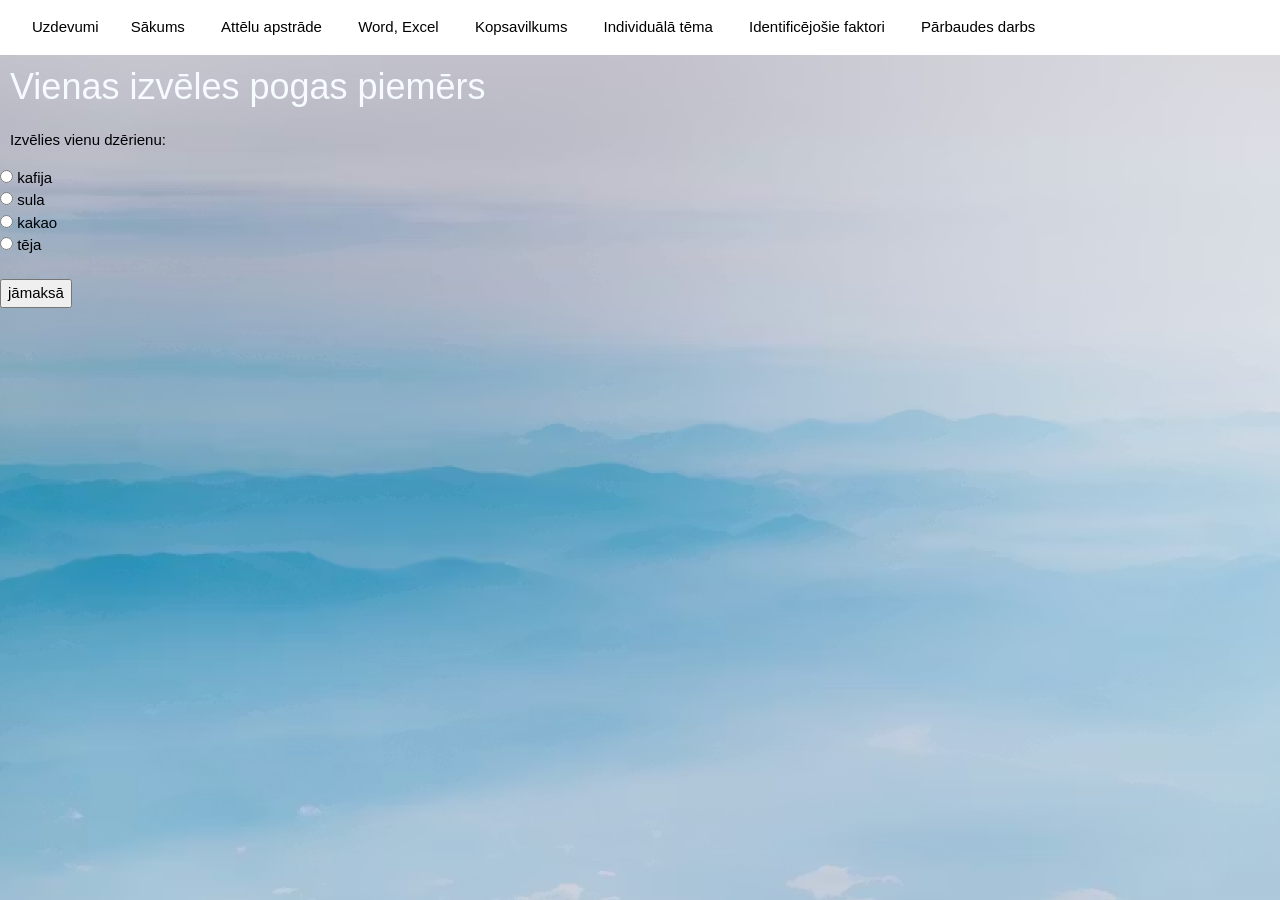
<file: dzer.html>
<!DOCTYPE html>
<!--
Click nbfs://nbhost/SystemFileSystem/Templates/Licenses/license-default.txt to change this license
Click nbfs://nbhost/SystemFileSystem/Templates/ClientSide/html.html to edit this template
-->
<html>
    <head>
        <title>Dzer</title>
        <meta charset="UTF-8">
        <meta name="viewport" content="width=device-width, initial-scale=1.0">
        <link rel="stylesheet" href="https://www.w3schools.com/w3css/4/w3.css">
        <link rel="stylesheet" href="css/mansStils.css">
    </head>
    <body>
		 <div class="w3-top">
			<div class="w3-bar w3-white w3-padding">
				<a href="index.html#dat" class="w3-button">Sākums</a>
				<a href="index.html#gi" class="w3-button">Attēlu apstrāde</a>
				<a href="index.html#we" class="w3-button">Word, Excel</a>
				<a href="index.html#kop" class="w3-button">Kopsavilkums</a>
				<a href="otrais.html" class="w3-button">Individuālā tēma</a>
				<a href="otrais.html#fak" class="w3-button">Identificējošie faktori</a>
				<a href="index_pd.html" class="w3-button">Pārbaudes darbs</a>
				<div class="w3-dropdown-hover">
				    <button class="w3-button">Uzdevumi</button>
				    <div class="w3-dropdown-content w3-bar-block w3-border">
						<a href="forma.html" class="w3-bar-item w3-button">Forma</a>
				        <a href="dzer.html" class="w3-bar-item w3-button">Dzer</a>
				        <a href="dzerdaudz.html" class="w3-bar-item w3-button">Dzerdaudz</a>
				    </div>
				</div>
			</div>
		</div>
	<h1>Vienas izvēles pogas piemērs</h1>
	<p>Izvēlies vienu dzērienu:</p>
	<form>
	  <input type="radio" name="drink" value="3.60"> kafija<br>
	  <input type="radio" name="drink" value="2.50"> sula<br>
	  <input type="radio" name="drink" value="3.20"> kakao<br>
	  <input type="radio" name="drink" value="2.20"> tēja<br><br>
	
	  <input type="button" value="jāmaksā" onclick="maksaRadio()">
		<span id="price" style="margin-left:15px;"></span>
	</form>
	<script>
	function maksaRadio(){
		let dz = document.getElementsByName('drink');
	
	    for(let i = 0; i < dz.length; i++) {
	       if(dz[i].checked){
	          document.getElementById("price").innerHTML = "Jāmaksā " + dz[i].value;
	          return;
	       }
		}
	}
</script>
	</body>
</html>
</file>
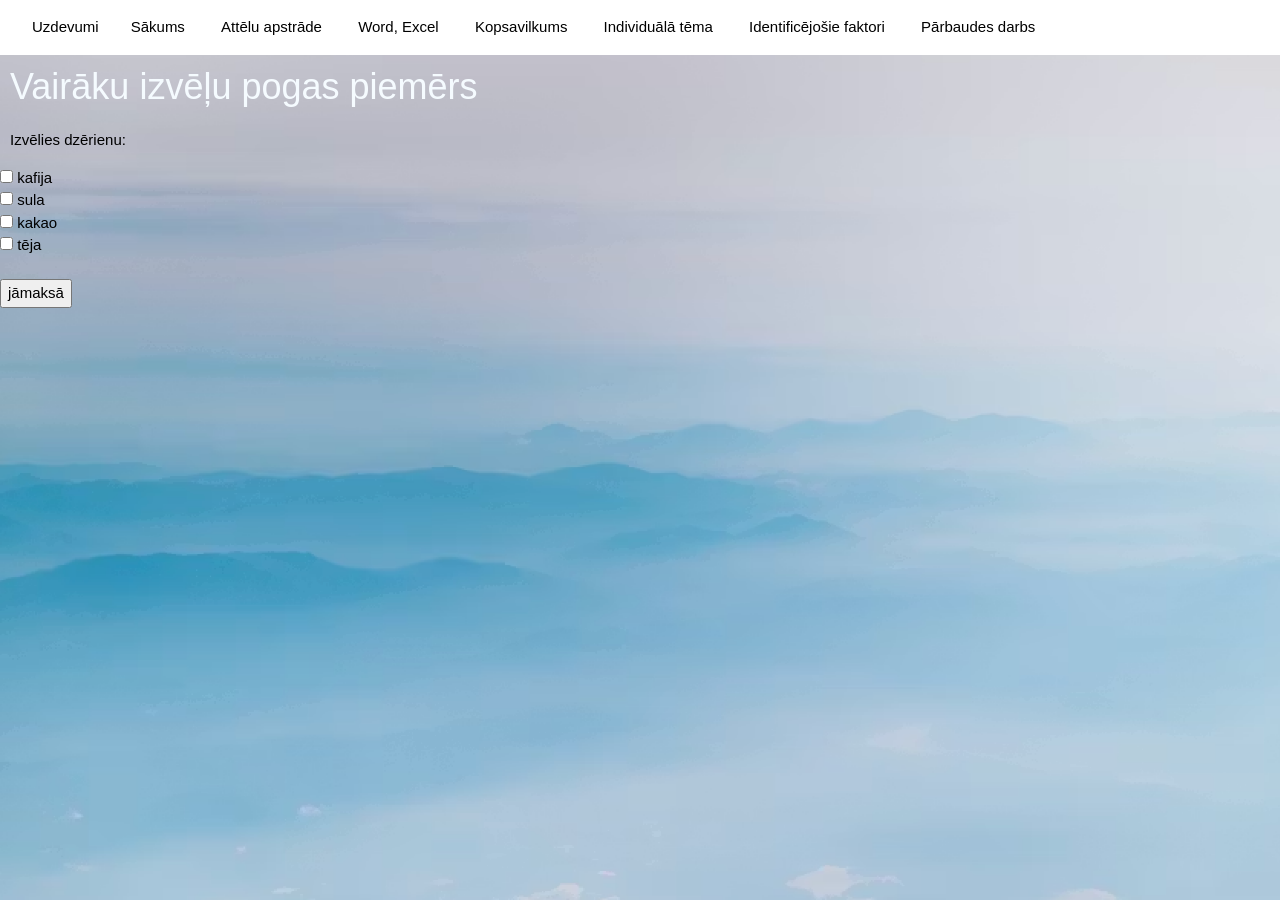
<file: dzerdaudz.html>
<!DOCTYPE html>
<!--
Click nbfs://nbhost/SystemFileSystem/Templates/Licenses/license-default.txt to change this license
Click nbfs://nbhost/SystemFileSystem/Templates/ClientSide/html.html to edit this template
-->
<html>
    <head>
        <title>TODO supply a title</title>
        <meta charset="UTF-8">
        <meta name="viewport" content="width=device-width, initial-scale=1.0">
        <link rel="stylesheet" href="https://www.w3schools.com/w3css/4/w3.css">
        <link rel="stylesheet" href="css/mansStils.css">
    </head>
    <body>
		<div class="w3-top">
			<div class="w3-bar w3-white w3-padding">
				<a href="index.html#dat" class="w3-button">Sākums</a>
				<a href="index.html#gi" class="w3-button">Attēlu apstrāde</a>
				<a href="index.html#we" class="w3-button">Word, Excel</a>
				<a href="index.html#kop" class="w3-button">Kopsavilkums</a>
				<a href="otrais.html" class="w3-button">Individuālā tēma</a>
				<a href="otrais.html#fak" class="w3-button">Identificējošie faktori</a>
				<a href="index_pd.html" class="w3-button">Pārbaudes darbs</a>
				<div class="w3-dropdown-hover">
				    <button class="w3-button">Uzdevumi</button>
				    <div class="w3-dropdown-content w3-bar-block w3-border">
						<a href="forma.html" class="w3-bar-item w3-button">Forma</a>
				        <a href="dzer.html" class="w3-bar-item w3-button">Dzer</a>
				        <a href="dzerdaudz.html" class="w3-bar-item w3-button">Dzerdaudz</a>
				    </div>
				</div>
			</div>
		</div>
		<h1>Vairāku izvēļu pogas piemērs</h1>
		<p>Izvēlies dzērienu:</p>
		<form>
    		<input type="checkbox" value="3.60"> kafija<br>
    		<input type="checkbox" value="2.50"> sula<br>
    		<input type="checkbox" value="3.20"> kakao<br>
    		<input type="checkbox" value="2.20"> tēja<br><br>

    		<input type="button" value="jāmaksā" onclick="maksaCheckbox()">
		</form>
		<p id="maksa"></p>
		<script>
			function maksaCheckbox(){
			    let dz = document.querySelectorAll('input[type="checkbox"]');
			    let sum = 0;
			
			    for(let i = 0; i < dz.length; i++) {
			        if(dz[i].checked) sum += Number(dz[i].value);
			    }
			
			    document.getElementById("maksa").innerHTML = "Jāmaksā " + sum.toFixed(2);
			}
		</script>

	</body>
</html>
</file>
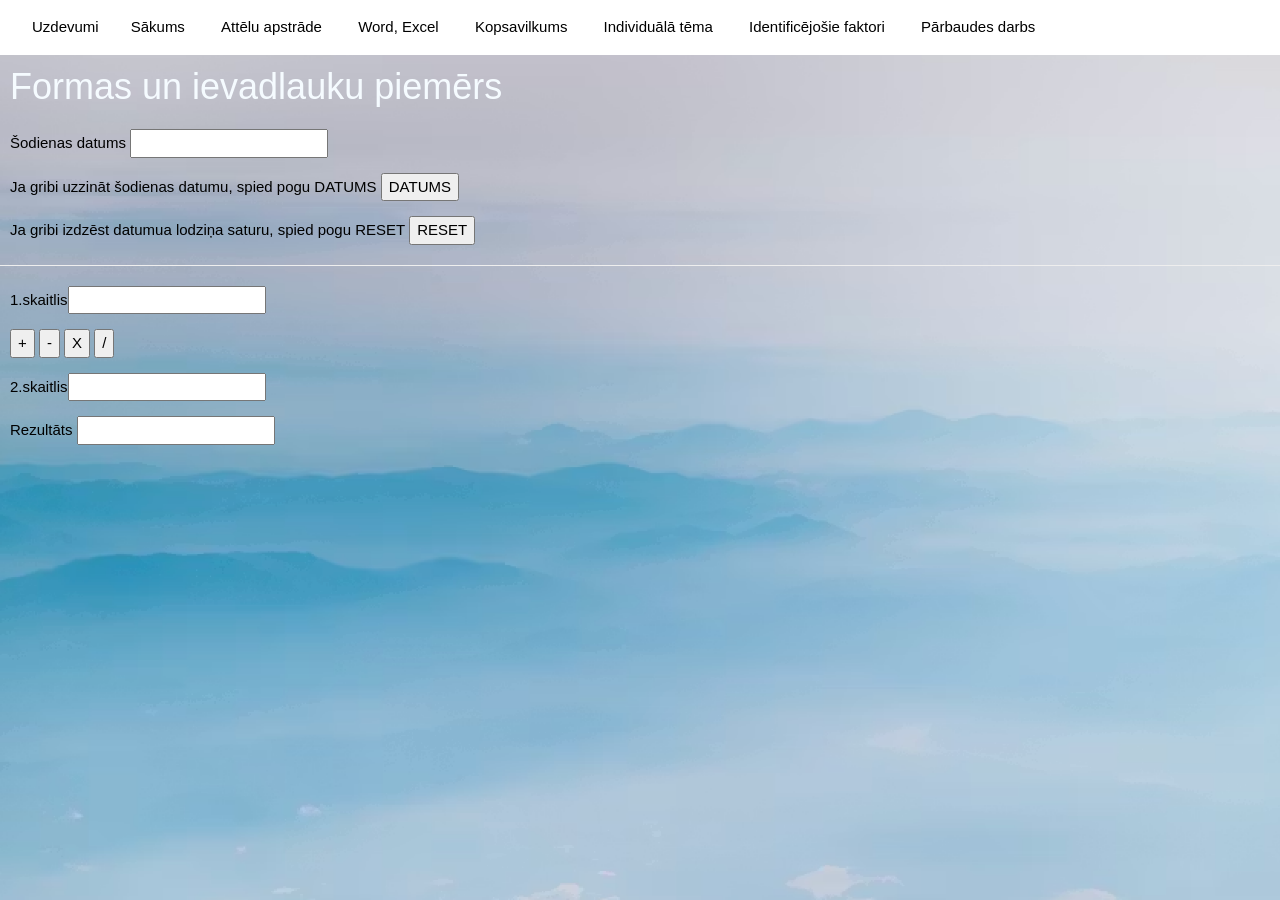
<file: forma.html>
<!DOCTYPE html>
<!--
Click nbfs://nbhost/SystemFileSystem/Templates/Licenses/license-default.txt to change this license
Click nbfs://nbhost/SystemFileSystem/Templates/ClientSide/html.html to edit this template
-->
<html>
    <head>
        <title>Formas</title>
        <meta charset="UTF-8">
        <meta name="viewport" content="width=device-width, initial-scale=1.0">
        <link rel="stylesheet" href="https://www.w3schools.com/w3css/4/w3.css">
        <link rel="stylesheet" href="css/mansStils.css">
    </head>
    <body>
    	<div class="w3-top">
			<div class="w3-bar w3-white w3-padding">
				<a href="index.html#dat" class="w3-button">Sākums</a>
				<a href="index.html#gi" class="w3-button">Attēlu apstrāde</a>
				<a href="index.html#we" class="w3-button">Word, Excel</a>
				<a href="index.html#kop" class="w3-button">Kopsavilkums</a>
				<a href="otrais.html" class="w3-button">Individuālā tēma</a>
				<a href="otrais.html#fak" class="w3-button">Identificējošie faktori</a>
				<a href="index_pd.html" class="w3-button">Pārbaudes darbs</a>
				<div class="w3-dropdown-hover">
				    <button class="w3-button">Uzdevumi</button>
				    <div class="w3-dropdown-content w3-bar-block w3-border">
						<a href="forma.html" class="w3-bar-item w3-button">Forma</a>
				        <a href="dzer.html" class="w3-bar-item w3-button">Dzer</a>
				        <a href="dzerdaudz.html" class="w3-bar-item w3-button">Dzerdaudz</a>
				    </div>
				</div>
			</div>
		</div>
        <h1>Formas un ievadlauku piemērs</h1>
    <form>
        <p>Šodienas datums <input name="datums"></p>
        <p>Ja gribi uzzināt šodienas datumu, spied pogu DATUMS 
            <input type="button" onclick="datums.value=new Date();" name="poga" value="DATUMS">
        </p>
        <p>Ja gribi izdzēst datumua lodziņa saturu, spied pogu RESET
            <input type="reset" value="RESET">
        </p>
    </form>
        <hr>
         <form class="w3-margin-bottom">
        <p>1.skaitlis<input type="text" name="sk1"> </p>
        <p>
            <input value="+" name="reiz" onclick="rez.value=Number(sk1.value)+Number(sk2.value)" type="button">
            <input value="-" name="reiz" onclick="rez.value=sk1.value-sk2.value" type="button">
            <input value="X" name="reiz" onclick="rez.value=sk1.value*sk2.value" type="button">
            <input value="/" name="dali" onclick="rez.value=sk1.value/sk2.value" type="button">
        </p>
        <p>2.skaitlis<input type="text" name="sk2"> </p>
        <p>Rezultāts <input name="rez"></p>
    </form>
</body>
</html>
</file>
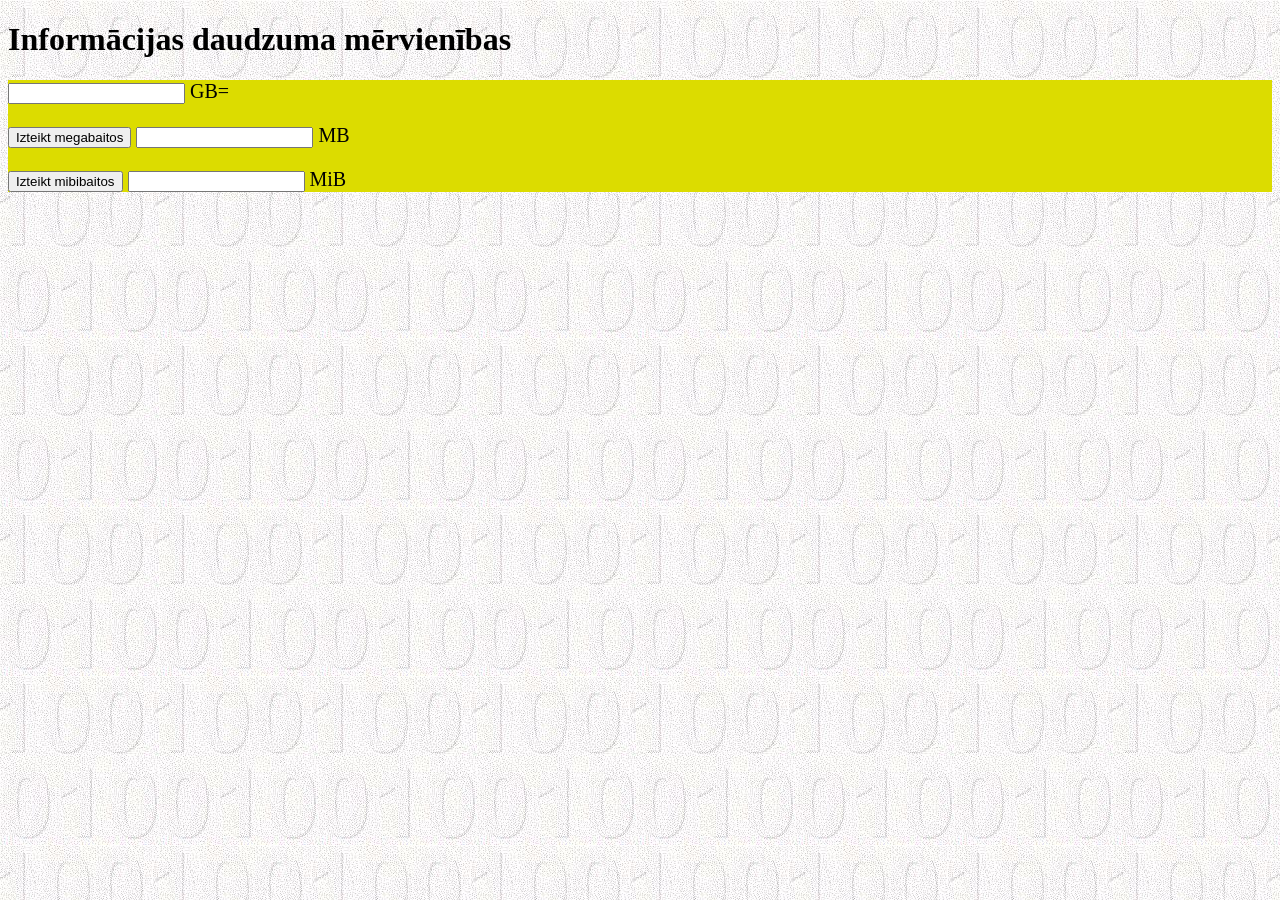
<file: mervienibas.html>
<!DOCTYPE html>
<!--
Click nbfs://nbhost/SystemFileSystem/Templates/Licenses/license-default.txt to change this license
Click nbfs://nbhost/SystemFileSystem/Templates/ClientSide/html.html to edit this template
-->
<html>
    <head>
        <title>Mērvienības</title>
        <style>
            body {
                background-image: url("images/cipari.jpg");
            }
            form {
                font-size: 20px;
                background-color: rgb(220, 220, 0);
            }
        </style>
        <meta charset="UTF-8">
        <meta name="viewport" content="width=device-width, initial-scale=1.0">
    </head>
    <body>
        <h1>Informācijas daudzuma mērvienības</h1>
        <form name="merv">
            <p>
                <input type="text" name="gb"> GB=
            </p>
            
            <p>
                <input type="button" value="Izteikt megabaitos" onclick="aprekinatMB();">
                <input type="text" name="mb"> MB
            </p>
            
            <p>
                <input type="button" value="Izteikt mibibaitos" onclick="aprekinatMiB();">
                <input type="text" name="mib"> MiB
            </p>
        </form>
        <script>
            function aprekinatMB() {
                let gb = parseFloat(document.merv.gb.value);
                if(!isNaN(gb)) {
                    document.merv.mb.value = gb * 1000;
                }
            }
            function aprekinatMiB() {
                let gb = parseFloat(document.merv.gb.value);
                if(!isNaN(gb)) {
                    let mib = (gb * 1000 * 1000 * 1000) / (1024 * 1024);
                    document.merv.mib.value = mib.toFixed(2);
                }
            }
        </script>
    </body>
</html>
</file>
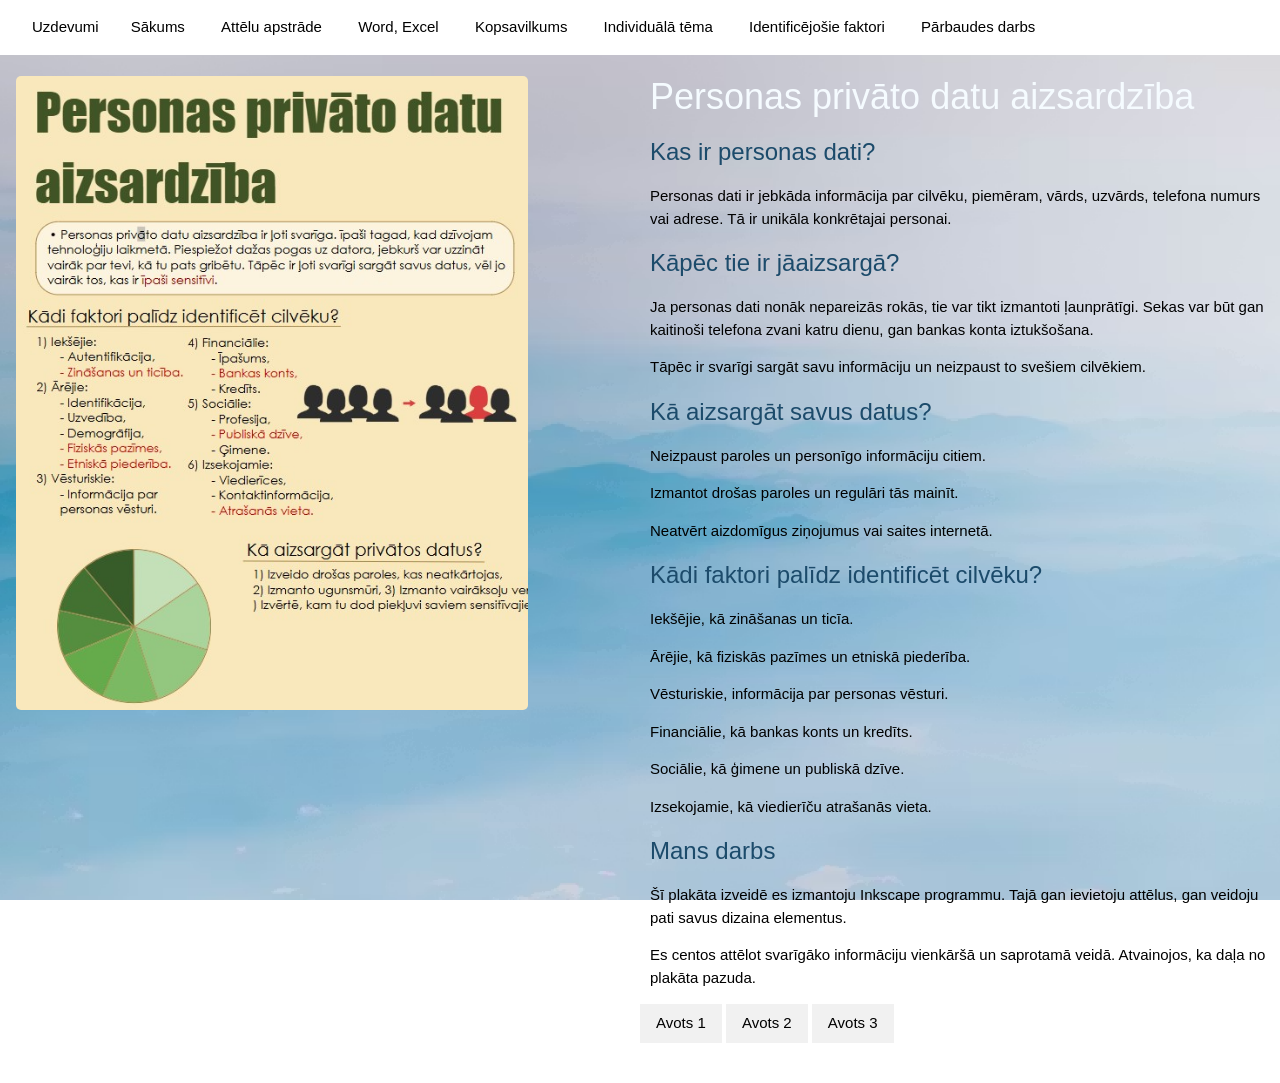
<file: otrais.html>
<!DOCTYPE html>
<!--
Click nbfs://nbhost/SystemFileSystem/Templates/Licenses/license-default.txt to change this license
Click nbfs://nbhost/SystemFileSystem/Templates/ClientSide/html.html to edit this template
-->
<html>
    <head>
        <title>Personas datu aizsardzība</title>
        <meta charset="UTF-8">
        <meta name="viewport" content="width=device-width, initial-scale=1.0">
        <link rel="stylesheet" href="https://www.w3schools.com/w3css/4/w3.css">
        <link rel="stylesheet" href="css/mansStils.css">
    </head>
    <body>
   		<div class="w3-top">
			<div class="w3-bar w3-white w3-padding">
				<a href="index.html#dat" class="w3-button">Sākums</a>
				<a href="index.html#gi" class="w3-button">Attēlu apstrāde</a>
				<a href="index.html#we" class="w3-button">Word, Excel</a>
				<a href="index.html#kop" class="w3-button">Kopsavilkums</a>
				<a href="otrais.html" class="w3-button">Individuālā tēma</a>
				<a href="otrais.html#fak" class="w3-button">Identificējošie faktori</a>
				<a href="index_pd.html" class="w3-button">Pārbaudes darbs</a>
				<div class="w3-dropdown-hover">
				    <button class="w3-button">Uzdevumi</button>
				    <div class="w3-dropdown-content w3-bar-block w3-border">
						<a href="forma.html" class="w3-bar-item w3-button">Forma</a>
				        <a href="dzer.html" class="w3-bar-item w3-button">Dzer</a>
				        <a href="dzerdaudz.html" class="w3-bar-item w3-button">Dzerdaudz</a>
				    </div>
				</div>
			</div>
		</div>
        <div class="w3-row">
			<div class="w3-col m6">
				<img src="images/pakats..jpg" width="80%" class="w3-margin">
			</div>
			<div class="w3-col m6">
				<h1>Personas privāto datu aizsardzība</h1>
        		<h3>Kas ir personas dati?</h3>
		        <p>
		            Personas dati ir jebkāda informācija par cilvēku, piemēram, vārds, uzvārds, telefona numurs vai adrese. Tā ir unikāla konkrētajai personai.
		        </p>
		        <h3>Kāpēc tie ir jāaizsargā?</h3>
		        <p>
		            Ja personas dati nonāk nepareizās rokās, tie var tikt izmantoti ļaunprātīgi. Sekas var būt gan kaitinoši telefona zvani katru dienu, gan bankas konta iztukšošana.
		        </p>
		        <p>
		            Tāpēc ir svarīgi sargāt savu informāciju un neizpaust to svešiem cilvēkiem.
		        </p>
		        <h3>Kā aizsargāt savus datus?</h3>
		        <p>
		            Neizpaust paroles un personīgo informāciju citiem.
		        </p>
		        <p>
		            Izmantot drošas paroles un regulāri tās mainīt.
		        </p>
		        <p>
		            Neatvērt aizdomīgus ziņojumus vai saites internetā.
		        </p>
				<div id="fak">
				<h3>Kādi faktori palīdz identificēt cilvēku?</h3>
				<p>
					Iekšējie, kā zināšanas un ticīa.
				</p>
				<p>
					Ārējie, kā fiziskās pazīmes un etniskā piederība.
				</p>
				<p>
					Vēsturiskie, informācija par personas vēsturi.
				</p>
				<p>
					Financiālie, kā bankas konts un kredīts.
				</p>
				<p>
					Sociālie, kā ģimene un publiskā dzīve.
				</p>
				<p>
					Izsekojamie, kā viedierīču atrašanās vieta.
				</p>
				</div>
		        <h3>Mans darbs</h3>
		        <p>
		            Šī plakāta izveidē es izmantoju Inkscape programmu. Tajā gan ievietoju attēlus, gan veidoju pati savus dizaina elementus.
		        </p>
		        <p>
		            Es centos attēlot svarīgāko informāciju vienkāršā un saprotamā veidā. Atvainojos, ka daļa no plakāta pazuda.
		        </p>
				<a href="https://lvportals.lv/e-konsultacijas/16592-datu-aizsardzibas-pasakumi-katram-uznemumam-bus-atskirigi-2019" target="_blank" class="w3-button w3-light-grey">Avots 1</a>
						<a href="https://ico.org.uk/for-organisations/uk-gdpr-guidance-and-resources/personal-information-what-is-it/what-is-personal-data/what-are-identifiers-and-related-factors/" target="_blank" class="w3-button w3-light-grey">Avots 2</a>
								<a href="https://blog.pcloud.com/what-counts-as-personal-data/" target="_blank" class="w3-button w3-light-grey">Avots 3</a>
			</div>
		</div>
    </body>
</html>
</file>
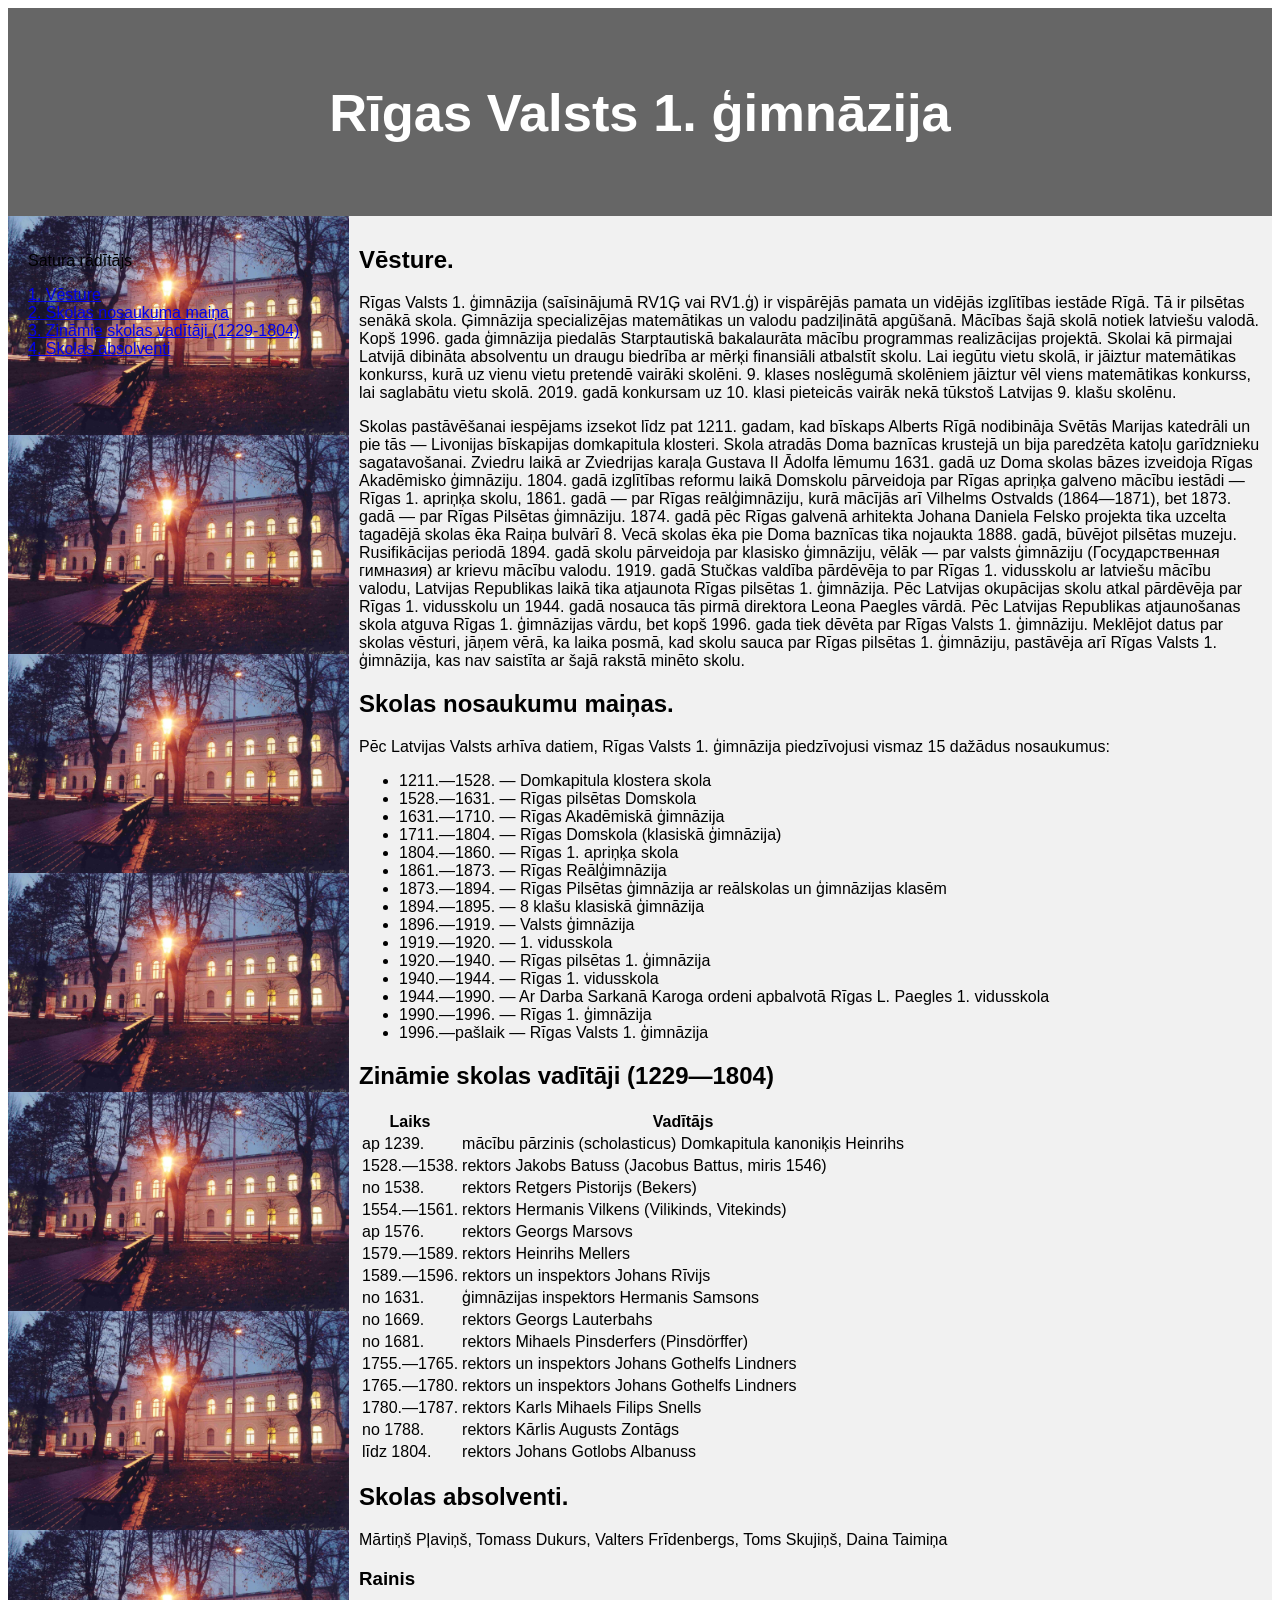
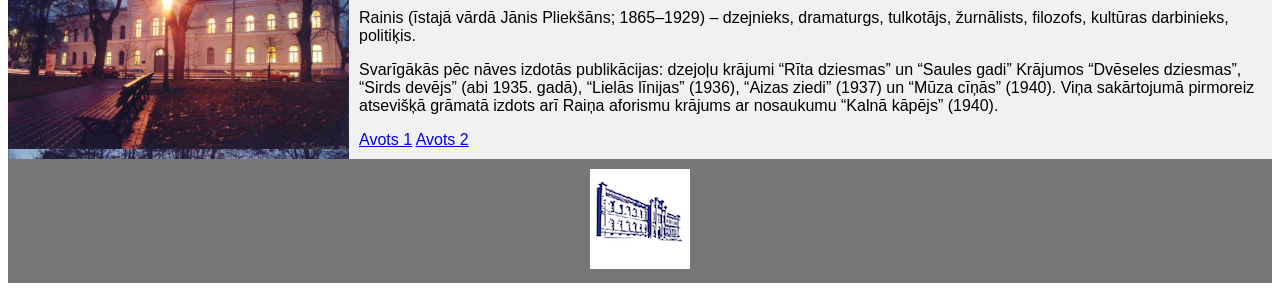
<file: skola.html>
<!DOCTYPE html>
<!--
Click nbfs://nbhost/SystemFileSystem/Templates/Licenses/license-default.txt to change this license
Click nbfs://nbhost/SystemFileSystem/Templates/ClientSide/html.html to edit this template
-->
<html>
    <head>
        <title>CSS Template</title>
<meta charset="utf-8">
<meta name="viewport" content="width=device-width, initial-scale=1">
<style>
* {
  box-sizing: border-box;
}

body {
  font-family: Arial, Helvetica, sans-serif;
}

/* Style the header */
header {
  background-color: #666;
  padding: 30px;
  text-align: center;
  font-size: 35px;
  color: white;
}

/* Container for flexboxes */
section {
  display: -webkit-flex;
  display: flex;
}

/* Style the navigation menu */
nav {
  background-image: url('images/skola.jpg');
  background-size: contain;
  -webkit-flex: 1;
  -ms-flex: 1;
  flex: 1;
  padding: 20px;
}

/* Style the list inside the menu */
nav ul {
  list-style-type: none;
  padding: 0;
}

/* Style the content */
article {
  -webkit-flex: 3;
  -ms-flex: 3;
  flex: 3;
  background-color: #f1f1f1;
  padding: 10px;
}

/* Style the footer */
footer {
  background-color: #777;
  padding: 10px;
  text-align: center;
  color: white;
}

/* Responsive layout - makes the menu and the content (inside the section) sit on top of each other instead of next to each other */
@media (max-width: 600px) {
  section {
    -webkit-flex-direction: column;
    flex-direction: column;
  }
}
</style>
</head>
<body>

<header>
    <h2>Rīgas Valsts 1. ģimnāzija</h2>
</header>

<section>
  <nav>
    <ul>
        <p>Satura rādītājs</p>
        <li><a href="#vesture">1. Vēsture</a></li>
        <li><a href="#nosaukumi">2. Skolas nosaukuma maiņa</a></li>
        <li><a href="#vaditaji">3. Zināmie skolas vadītāji (1229-1804)</a></li>
        <li><a href="#absolventi">4. Skolas absolventi</a></li>
    </ul>
  </nav>
  
  <article>
      <div id='vesture'>
      <h2>Vēsture.</h2>
      <p>Rīgas Valsts 1. ģimnāzija (saīsinājumā RV1Ģ vai RV1.ģ) ir vispārējās pamata un vidējās izglītības iestāde Rīgā. Tā ir pilsētas senākā skola. Ģimnāzija specializējas matemātikas un valodu padziļinātā apgūšanā. Mācības šajā skolā notiek latviešu valodā. Kopš 1996. gada ģimnāzija piedalās Starptautiskā bakalaurāta mācību programmas realizācijas projektā. Skolai kā pirmajai Latvijā dibināta absolventu un draugu biedrība ar mērķi finansiāli atbalstīt skolu. Lai iegūtu vietu skolā, ir jāiztur matemātikas konkurss, kurā uz vienu vietu pretendē vairāki skolēni. 9. klases noslēgumā skolēniem jāiztur vēl viens matemātikas konkurss, lai saglabātu vietu skolā. 2019. gadā konkursam uz 10. klasi pieteicās vairāk nekā tūkstoš Latvijas 9. klašu skolēnu.</p>
      <p>Skolas pastāvēšanai iespējams izsekot līdz pat 1211. gadam, kad bīskaps Alberts Rīgā nodibināja Svētās Marijas katedrāli un pie tās — Livonijas bīskapijas domkapitula klosteri. Skola atradās Doma baznīcas krustejā un bija paredzēta katoļu garīdznieku sagatavošanai. Zviedru laikā ar Zviedrijas karaļa Gustava II Ādolfa lēmumu 1631. gadā uz Doma skolas bāzes izveidoja Rīgas Akadēmisko ģimnāziju. 1804. gadā izglītības reformu laikā Domskolu pārveidoja par Rīgas apriņķa galveno mācību iestādi — Rīgas 1. apriņķa skolu, 1861. gadā — par Rīgas reālģimnāziju, kurā mācījās arī Vilhelms Ostvalds (1864—1871), bet 1873. gadā — par Rīgas Pilsētas ģimnāziju. 1874. gadā pēc Rīgas galvenā arhitekta Johana Daniela Felsko projekta tika uzcelta tagadējā skolas ēka Raiņa bulvārī 8. Vecā skolas ēka pie Doma baznīcas tika nojaukta 1888. gadā, būvējot pilsētas muzeju. Rusifikācijas periodā 1894. gadā skolu pārveidoja par klasisko ģimnāziju, vēlāk — par valsts ģimnāziju (Государственная гимназия) ar krievu mācību valodu. 1919. gadā Stučkas valdība pārdēvēja to par Rīgas 1. vidusskolu ar latviešu mācību valodu, Latvijas Republikas laikā tika atjaunota Rīgas pilsētas 1. ģimnāzija. Pēc Latvijas okupācijas skolu atkal pārdēvēja par Rīgas 1. vidusskolu un 1944. gadā nosauca tās pirmā direktora Leona Paegles vārdā. Pēc Latvijas Republikas atjaunošanas skola atguva Rīgas 1. ģimnāzijas vārdu, bet kopš 1996. gada tiek dēvēta par Rīgas Valsts 1. ģimnāziju. Meklējot datus par skolas vēsturi, jāņem vērā, ka laika posmā, kad skolu sauca par Rīgas pilsētas 1. ģimnāziju, pastāvēja arī Rīgas Valsts 1. ģimnāzija, kas nav saistīta ar šajā rakstā minēto skolu.</p>
      </div>
      <div id='nosaukumi'>
<h2>Skolas nosaukumu maiņas.</h2>
Pēc Latvijas Valsts arhīva datiem, Rīgas Valsts 1. ģimnāzija piedzīvojusi vismaz 15 dažādus nosaukumus:
<ul type='disc'>
<li>1211.—1528. — Domkapitula klostera skola
<li>1528.—1631. — Rīgas pilsētas Domskola
<li>1631.—1710. — Rīgas Akadēmiskā ģimnāzija
<li>1711.—1804. — Rīgas Domskola (klasiskā ģimnāzija)
<li>1804.—1860. — Rīgas 1. apriņķa skola
<li>1861.—1873. — Rīgas Reālģimnāzija
<li>1873.—1894. — Rīgas Pilsētas ģimnāzija ar reālskolas un ģimnāzijas klasēm
<li>1894.—1895. — 8 klašu klasiskā ģimnāzija
<li>1896.—1919. — Valsts ģimnāzija
<li>1919.—1920. — 1. vidusskola
<li>1920.—1940. — Rīgas pilsētas 1. ģimnāzija
<li>1940.—1944. — Rīgas 1. vidusskola
<li>1944.—1990. — Ar Darba Sarkanā Karoga ordeni apbalvotā Rīgas L. Paegles 1. vidusskola
<li>1990.—1996. — Rīgas 1. ģimnāzija
<li>1996.—pašlaik — Rīgas Valsts 1. ģimnāzija
</ul>
      </div>
      <div id='vaditaji'>
<h2>Zināmie skolas vadītāji (1229—1804)</h2>
<table>
    <tr>
        <th>Laiks</th>
        <th>Vadītājs</th>
    </tr>
    <tr>
        <td>ap 1239.</td>
        <td>mācību pārzinis (scholasticus) Domkapitula kanoniķis Heinrihs</td>
    </tr>
    <tr>
        <td>1528.—1538.</td>
        <td>rektors Jakobs Batuss (Jacobus Battus, miris 1546)</td>
    </tr>
    <tr>
        <td>no 1538.</td>
        <td>rektors Retgers Pistorijs (Bekers)</td>
    </tr>
    <tr>
        <td>1554.—1561.</td>
        <td>rektors Hermanis Vilkens (Vilikinds, Vitekinds)</td>
    </tr>
    <tr>
        <td>ap 1576.</td>
        <td>rektors Georgs Marsovs</td>
    </tr>
    <tr>
        <td>1579.—1589.</td>
        <td>rektors Heinrihs Mellers</td>
    </tr>
    <tr>
        <td>1589.—1596.</td>
        <td>rektors un inspektors Johans Rīvijs</td>
    </tr>
    <tr>
        <td>no 1631.</td>
        <td>ģimnāzijas inspektors Hermanis Samsons</td>
    </tr>
    <tr>
        <td>no 1669.</td>
        <td>rektors Georgs Lauterbahs</td>
    </tr>
    <tr>
        <td>no 1681.</td>
        <td>rektors Mihaels Pinsderfers (Pinsdörffer)</td>
    </tr>
    <tr>
        <td>1755.—1765.</td>
        <td>rektors un inspektors Johans Gothelfs Lindners</td>
    </tr>
    <tr>
        <td>1765.—1780.</td>
        <td>rektors un inspektors Johans Gothelfs Lindners</td>
    </tr>
    <tr>
        <td>1780.—1787.</td>
        <td>rektors Karls Mihaels Filips Snells</td>
    </tr>
    <tr>
        <td>no 1788.</td>
        <td>rektors Kārlis Augusts Zontāgs</td>
    </tr>
    <tr>
        <td>līdz 1804.</td>
        <td>rektors Johans Gotlobs Albanuss</td>
    </tr>
</table>
      </div>
      <div id='absolventi'>
<h2>Skolas absolventi.</h2>
Mārtiņš Pļaviņš, Tomass Dukurs, Valters Frīdenbergs, Toms Skujiņš, Daina Taimiņa
<h3>Rainis</h3>
<p>Rainis (īstajā vārdā Jānis Pliekšāns; 1865–1929) – dzejnieks, dramaturgs, tulkotājs, žurnālists, filozofs, kultūras darbinieks, politiķis.</p>
<p>Svarīgākās pēc nāves izdotās publikācijas: dzejoļu krājumi “Rīta dziesmas” un “Saules gadi” Krājumos “Dvēseles dziesmas”, “Sirds devējs” (abi 1935. gadā), “Lielās līnijas” (1936), “Aizas ziedi” (1937) un “Mūza cīņās” (1940). Viņa sakārtojumā pirmoreiz atsevišķā grāmatā izdots arī Raiņa aforismu krājums ar nosaukumu “Kalnā kāpējs” (1940).</p>
<a href='https://enciklopedija.lv/skirklis/55869-Rainis'>Avots 1</a>
<a href='https://www.literatura.lv/personas/rainis'>Avots 2</a>
      </div>
  </article>
</section>
<footer>
  <a href="https://www.r1g.edu.lv/"> <img src="images/logo.png"></a>
</footer>

</body>
</html>
</file>
<file: css/mansStils.css>
/*
Click nbfs://nbhost/SystemFileSystem/Templates/Licenses/license-default.txt to change this license
Click nbfs://nbhost/SystemFileSystem/Templates/ClientSide/css.css to edit this template
*/
/* 
    Created on : Feb 20, 2026, 10:14:27 AM
    Author     : enuksa3
*/
body {
    background-image: url("../images/fons.png") !important;
    background-size: cover;
    background-repeat: no-repeat;
    background-attachment: fixed;
    margin-top: 60px;
    margin-bottom: 40px;
}


h1 {
    color: #F5FBFF !important;
    margin-left: 10px;
}

h2 {
    color: #386996 !important;
    margin-left: 10px;
}

h3 {
    color: #1C4B6B !important;
    margin-left: 10px;
}

p {
    margin-left: 10px;
    max-width: 800px;
}


img {
    margin: 10px;
    border-radius: 5px;
}

img:hover {
    opacity: 0.9;
}
</file>
